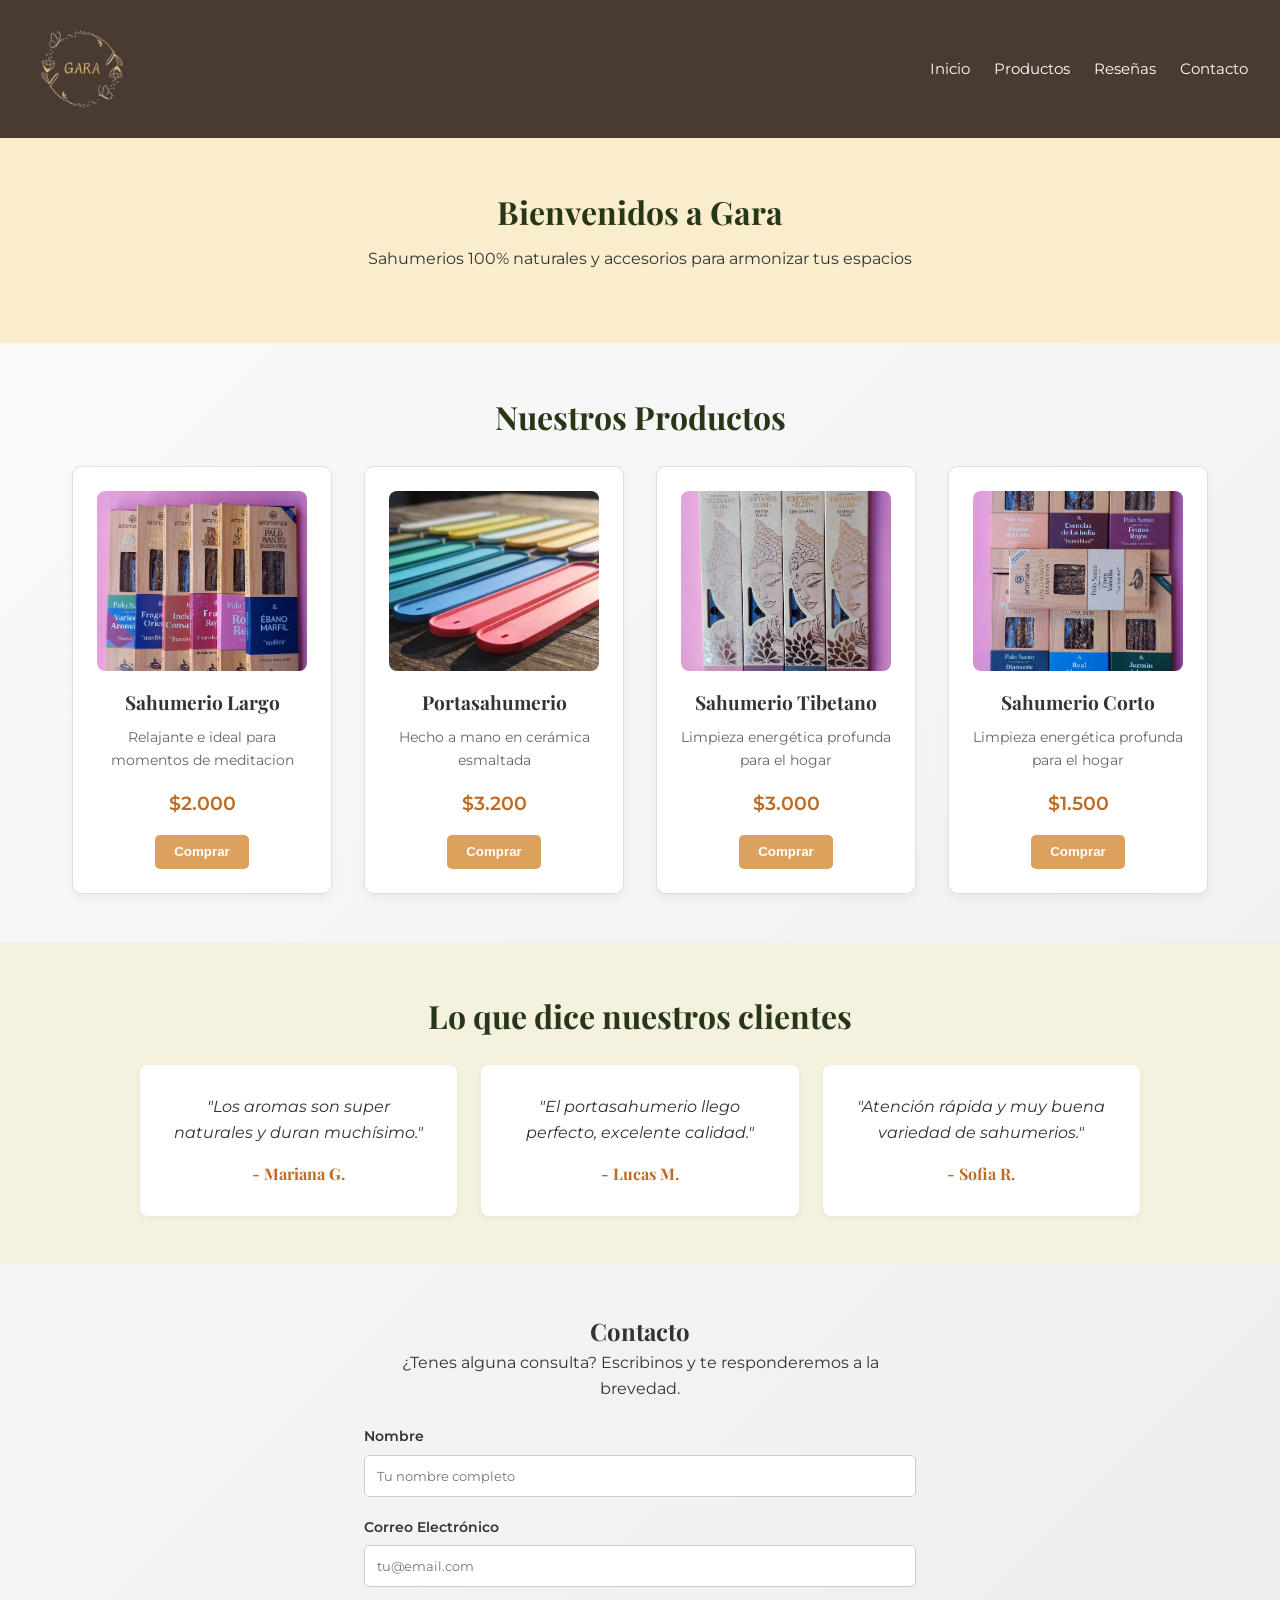
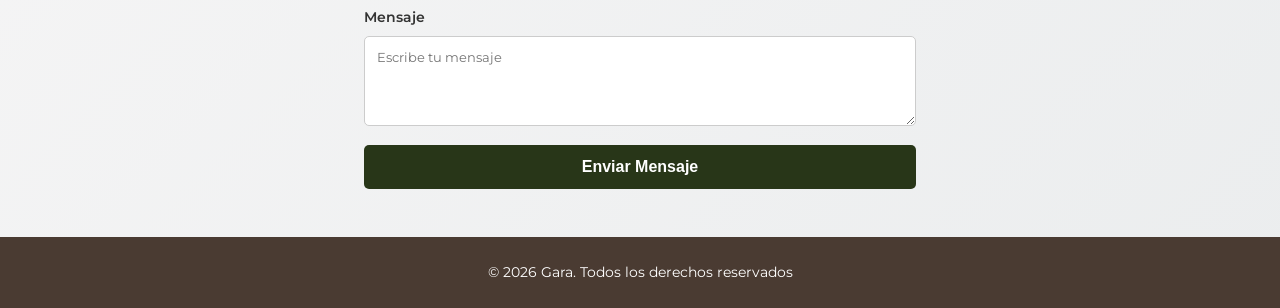
<file: index.html>
<!DOCTYPE html>
<html lang="es">
<head>
    <meta charset="UTF-8">
    <meta name="viewport" content="width=device-width, initial-scale=1.0">
    <title>Gara - Sahumerios Artesanales</title>
    <link rel="preconnect" href="https://fonts.googleapis.com">
    <link rel="preconnect" href="https://fonts.gstatic.com" crossorigin>
    <link href="https://fonts.googleapis.com/css2?family=Montserrat:ital,wght@0,100..900;1,100..900&family=Playfair+Display:ital,wght@0,400..900;1,400..900&display=swap" rel="stylesheet">
    <link rel="stylesheet" href="style.css">
</head>
<body>
    <header>
        <img src="/Multimedia/Logo Gara.png" alt="Logo Gara" width="100px" height="100px">
        
        <nav>
            <ul>
                <li><a href="#inicio">Inicio</a></li>
                <li><a href="/productos.html" target="_blank" rel="noopener noreferrer">Productos</a></li>
                <li><a href="#resenas">Reseñas</a></li>
                <li><a href="#contacto">Contacto</a></li>
            </ul>
        </nav>
    </header>

    <main>
        <section id="inicio">
            <h2>Bienvenidos a Gara</h2>
            <p>Sahumerios 100% naturales y accesorios para armonizar tus espacios</p>

            <div class="video-container">
                <!-- <iframe width="236" height="420" src="/Multimedia/PortaSahumerio_VideoManito.mp4" title="Video explicativo" frameborder="0" allowfullscreen></iframe> -->
            </div>
        </section>

        <section id="productos" class="productos-section">
            <h2>Nuestros Productos</h2>
            <div class="productos-container">

                <article class="card">
                    <img src="/Multimedia/Sahumerio_Largo.jpg" alt="Sahumerio Largo">
                    <h3>Sahumerio Largo</h3>
                    <p>Relajante e ideal para momentos de meditacion</p>
                    <span class="precio">$2.000</span>
                    <button class="btn">Comprar</button>
                </article>

                <article class="card">
                    <img src="/Multimedia/PortaSahumerio_Sol.JPG" alt="Portasahumerio">
                    <h3>Portasahumerio</h3>
                    <p>Hecho a mano en cerámica esmaltada</p>
                    <span class="precio">$3.200</span>
                    <button class="btn">Comprar</button>
                </article>

                <article class="card">
                    <img src="/Multimedia/Sahumerio_Tibet.jpg" alt="Sahumerio Tibetano">
                    <h3>Sahumerio Tibetano</h3>
                    <p>Limpieza energética profunda para el hogar</p>
                    <span class="precio">$3.000</span>
                    <button class="btn">Comprar</button>
                </article>

                <article class="card">
                    <img src="/Multimedia/Sahumerio_Corto.jpg" alt="Sahumerio Corto">
                    <h3>Sahumerio Corto</h3>
                    <p>Limpieza energética profunda para el hogar</p>
                    <span class="precio">$1.500</span>
                    <button class="btn">Comprar</button>
                </article>

            </div>
        </section>
        
        <section id="resenas" class="resenas-section">
            <h2>Lo que dice nuestros clientes</h2>
            <div class="resenas-grid">

                <article class="resena-card">
                    <p>"Los aromas son super naturales y duran muchísimo."</p>
                    <h4>- Mariana G.</h4>
                </article>

                <article class="resena-card">
                    <p>"El portasahumerio llego perfecto, excelente calidad."</p>
                    <h4>- Lucas M.</h4>
                </article>

                <article class="resena-card">
                    <p>"Atención rápida y muy buena variedad de sahumerios."</p>
                    <h4>- Sofia R.</h4>
                </article>
            </div>
        </section>

        <section id="contacto" class="contacto-section">
            <h2>Contacto</h2>
            <p>¿Tenes alguna consulta? Escribinos y te responderemos a la brevedad.</p>
            <form action="https://formspree.io/f/xnparwqz" method="POST" class="contacto-form">

                <div class="form-group">
                    <label for="nombre">Nombre</label>
                    <input type="text" id="nombre" name="nombre" required placeholder="Tu nombre completo">
                </div>

                <div class="form-group">
                    <label for="email">Correo Electrónico</label>
                    <input type="email" id="email" name="email" required placeholder="tu@email.com" autocomplete="email">
                </div>

                <div class="form-group">
                    <label for="mensaje">Mensaje</label>
                    <textarea id="mensaje" name="mensaje" rows="4" required placeholder="Escribe tu mensaje"></textarea>
                </div>

                <button type="submit" class="btn-submit">Enviar Mensaje</button>
            </form>
        </section>
    </main>

    <footer>
        <p>&copy; 2026 Gara. Todos los derechos reservados</p>
    </footer>
    
</body>
</html>
</file>
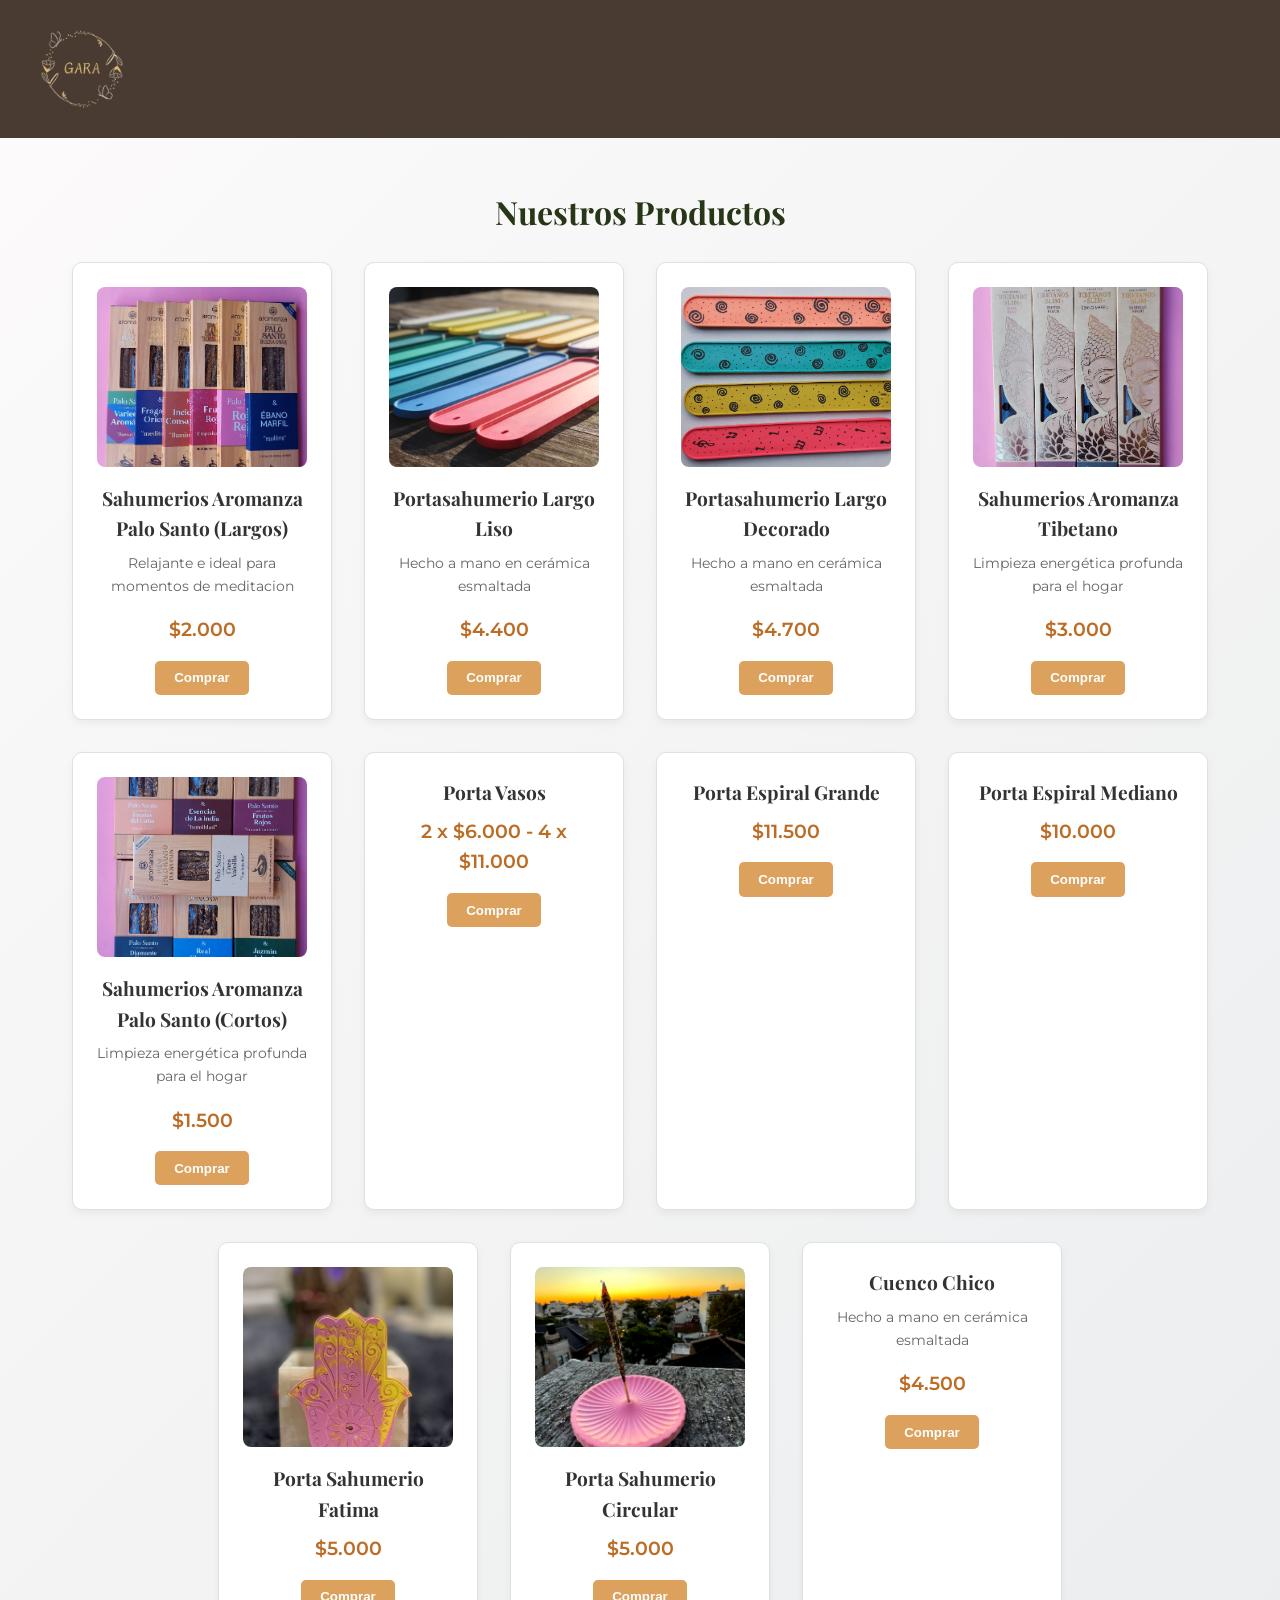
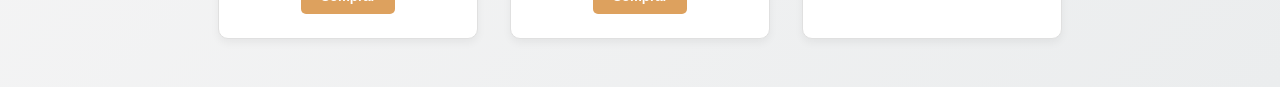
<file: productos.html>
<!DOCTYPE html>
<html lang="en">
<head>
    <meta charset="UTF-8">
    <meta name="viewport" content="width=device-width, initial-scale=1.0">
    <title>Gara - Sahumerios Artesanales</title>
    <link rel="preconnect" href="https://fonts.googleapis.com">
    <link rel="preconnect" href="https://fonts.gstatic.com" crossorigin>
    <link href="https://fonts.googleapis.com/css2?family=Montserrat:ital,wght@0,100..900;1,100..900&family=Playfair+Display:ital,wght@0,400..900;1,400..900&display=swap" rel="stylesheet">
    <link rel="stylesheet" href="style.css">
</head>
<body>
    <header>
        <img src="/Multimedia/Logo Gara.png" alt="Logo Gara" width="100px" height="100px">
    </header>
    <section id="productos" class="productos-section">
            <h2>Nuestros Productos</h2>
            <div class="productos-container">

                <article class="card">
                    <img src="/Multimedia/Sahumerio_Largo.jpg" alt="Sahumerio Largo">
                    <h3>Sahumerios Aromanza Palo Santo (Largos)</h3>
                    <p>Relajante e ideal para momentos de meditacion</p>
                    <span class="precio">$2.000</span>
                    <button class="btn">Comprar</button>    
                </article>

                <article class="card">
                    <img src="/Multimedia/PortaSahumerio_Sol.JPG" alt="Portasahumerio">
                    <h3>Portasahumerio Largo Liso</h3>
                    <p>Hecho a mano en cerámica esmaltada</p>
                    <span class="precio">$4.400</span>
                    <button class="btn">Comprar</button>
                </article>

                <article class="card">
                    <img src="/Multimedia/PortaSahumerio_Decorados.JPG" alt="Portasahumerio">
                    <h3>Portasahumerio Largo Decorado</h3>
                    <p>Hecho a mano en cerámica esmaltada</p>
                    <span class="precio">$4.700</span>
                    <button class="btn">Comprar</button>
                </article>

                <article class="card">
                    <img src="/Multimedia/Sahumerio_Tibet.jpg" alt="Sahumerio Tibetano">
                    <h3>Sahumerios Aromanza Tibetano</h3>
                    <p>Limpieza energética profunda para el hogar</p>
                    <span class="precio">$3.000</span>
                    <button class="btn">Comprar</button>
                </article>

                <article class="card">
                    <img src="/Multimedia/Sahumerio_Corto.jpg" alt="Sahumerio Corto">
                    <h3>Sahumerios Aromanza Palo Santo (Cortos)</h3>
                    <p>Limpieza energética profunda para el hogar</p>
                    <span class="precio">$1.500</span>
                    <button class="btn">Comprar</button>
                </article>

                <article class="card">
                    <!-- <img src="/Multimedia/Sahumerio_Corto.jpg" alt="Sahumerio Corto"> -->
                    <h3>Porta Vasos</h3>
                    <!-- <p>Limpieza energética profunda para el hogar</p> -->
                    <span class="precio">2 x $6.000 - 4 x $11.000</span>
                    <button class="btn">Comprar</button>
                </article>

                <article class="card">
                    <!-- <img src="/Multimedia/Sahumerio_Corto.jpg" alt="Sahumerio Corto"> -->
                    <h3>Porta Espiral Grande</h3>
                    <!-- <p>Limpieza energética profunda para el hogar</p> -->
                    <span class="precio">$11.500</span>
                    <button class="btn">Comprar</button>
                </article>

                <article class="card">
                    <!-- <img src="/Multimedia/Sahumerio_Corto.jpg" alt="Sahumerio Corto"> -->
                    <h3>Porta Espiral Mediano</h3>
                    <!-- <p>Limpieza energética profunda para el hogar</p> -->
                    <span class="precio">$10.000</span>
                    <button class="btn">Comprar</button>
                </article>

                <article class="card">
                    <img src="/Multimedia/PortaSahumerio_Fatima.jpg" alt="Sahumerio Corto">
                    <h3>Porta Sahumerio Fatima</h3>
                    <!-- <p>Limpieza energética profunda para el hogar</p> -->
                    <span class="precio">$5.000</span>
                    <button class="btn">Comprar</button>
                </article>

                <article class="card">
                    <img src="/Multimedia/PortaSahumerio_Circular.JPG" alt="Sahumerio Corto">
                    <h3>Porta Sahumerio Circular</h3>
                    <!-- <p>Limpieza energética profunda para el hogar</p> -->
                    <span class="precio">$5.000</span>
                    <button class="btn">Comprar</button>
                </article>

                <article class="card">
                    <!-- <img src="/Multimedia/PortaSahumerio_Sol.JPG" alt="Portasahumerio"> -->
                    <h3>Cuenco Chico</h3>
                    <p>Hecho a mano en cerámica esmaltada</p>
                    <span class="precio">$4.500</span>
                    <button class="btn">Comprar</button>
                </article>

                

            </div>
        </section>
</body>
</html>
</file>
<file: style.css>
/* ==========================================
   1. RESET BÁSICO Y VARIABLES DE ESTILO
   ========================================== */
* {
    margin: 0;
    padding: 0;
    box-sizing: border-box;
}

body {
    /* Google Fonts: Montserrat para el texto general */
    font-family: 'Montserrat', sans-serif;
    color: #333333;
    line-height: 1.6;
    
    /* Propiedad de background con degradado suave (Consigna 3) */
    background: linear-gradient(135deg, #fdfbfb 0%, #ebedee 100%);
}

h1, h2, h3, h4 {
    /* Google Fonts: Playfair Display para títulos */
    font-family: 'Playfair Display', serif;
}

/* ==========================================
   2. HEADER Y LISTA DE NAVEGACIÓN
   ========================================== */
header {
    background-color: #4a3b32;
    color: #ffffff;
    display: flex;
    justify-content: space-between;
    align-items: center;
    padding: 1.2rem 2rem;
}

.logo h1 {
    font-size: 1.8rem;
    color: #f4f1de;
}

/* Lista desordenada para navegación interna */
nav ul {
    display: flex;
    list-style: none;
    gap: 1.5rem;
}

nav a {
    color: #ffffff;
    text-decoration: none;
    font-weight: 400;
    font-size: 0.95rem;
    transition: color 0.3s ease;
}

nav a:hover {
    color: #dda15e;
}

/* ==========================================
   3. SECCIÓN HERO Y MULTIMEDIA 
   ========================================== */
#inicio {
    text-align: center;
    padding: 3rem 1rem;
    background-color: #faedcd;
}

#inicio h2 {
    font-size: 2rem;
    margin-bottom: 0.5rem;
    color: #283618;
}

.video-container {
    margin-top: 1.5rem;
}

.video-container iframe {
    max-width: 100%;
    border-radius: 8px;
    box-shadow: 0 4px 10px rgba(0, 0, 0, 0.15);
}

/* ==========================================
   4. SECCIÓN PRODUCTOS CON FLEXBOX
   ========================================== */
.productos-section {
    padding: 3rem 1.5rem;
    text-align: center;
}

.productos-section h2 {
    font-size: 2rem;
    margin-bottom: 1.5rem;
    color: #283618;
}

/* Contenedor Flexbox para organizar las tarjetas de productos */
.productos-container {
    display: flex;
    flex-wrap: wrap;
    justify-content: center;
    gap: 2rem;
}

.card {
    background-color: #ffffff;
    border: 1px solid #e0e0e0;
    border-radius: 10px;
    width: 260px;
    padding: 1.5rem;
    box-shadow: 0 4px 8px rgba(0, 0, 0, 0.05);
    display: flex;
    flex-direction: column;
    align-items: center;
    transition: transform 0.3s ease;
}

.card:hover {
    transform: translateY(-5px);
}

.card img {
    width: 100%;
    height: 180px;
    object-fit: cover;
    border-radius: 8px;
    margin-bottom: 1rem;
}

.card h3 {
    font-size: 1.2rem;
    margin-bottom: 0.5rem;
}

.card p {
    font-size: 0.9rem;
    color: #666;
    margin-bottom: 1rem;
}

.precio {
    font-weight: 600;
    font-size: 1.2rem;
    color: #bc6c25;
    margin-bottom: 1rem;
}

.btn {
    background-color: #dda15e;
    color: #ffffff;
    border: none;
    padding: 0.6rem 1.2rem;
    border-radius: 5px;
    cursor: pointer;
    font-weight: 600;
    transition: background-color 0.3s ease;
}

.btn:hover {
    background-color: #bc6c25;
}

/* ==========================================
   5. SECCIÓN RESEÑAS CON CSS GRID
   ========================================== */
.resenas-section {
    background-color: #f4f1de;
    padding: 3rem 1.5rem;
    text-align: center;
}

.resenas-section h2 {
    font-size: 2rem;
    margin-bottom: 1.5rem;
    color: #283618;
}

/* Contenedor Grid responsivo */
.resenas-grid {
    display: grid;
    grid-template-columns: repeat(auto-fit, minmax(260px, 1fr));
    gap: 1.5rem;
    max-width: 1000px;
    margin: 0 auto;
}

.resena-card {
    background-color: #ffffff;
    padding: 1.8rem;
    border-radius: 8px;
    box-shadow: 0 2px 6px rgba(0, 0, 0, 0.05);
    font-style: italic;
}

.resena-card h4 {
    margin-top: 1rem;
    font-style: normal;
    color: #bc6c25;
}

/* ==========================================
   6. SECCIÓN CONTACTO
   ========================================== */
.contacto-section {
    padding: 3rem 1.5rem;
    max-width: 600px;
    margin: 0 auto;
    text-align: center;
}

.contacto-form {
    display: flex;
    flex-direction: column;
    gap: 1.2rem;
    margin-top: 1.5rem;
    text-align: left;
}

.form-group {
    display: flex;
    flex-direction: column;
    gap: 0.4rem;
}

.form-group label {
    font-weight: 600;
    font-size: 0.9rem;
}

.form-group input, 
.form-group textarea {
    padding: 0.75rem;
    border: 1px solid #ccc;
    border-radius: 5px;
    font-family: inherit;
}

.btn-submit {
    background-color: #283618;
    color: #ffffff;
    padding: 0.8rem;
    border: none;
    border-radius: 5px;
    cursor: pointer;
    font-size: 1rem;
    font-weight: 600;
    transition: background-color 0.3s ease;
}

.btn-submit:hover {
    background-color: #3a4f23;
}

/* ==========================================
   7. FOOTER
   ========================================== */
footer {
    background-color: #4a3b32;
    color: #ffffff;
    text-align: center;
    padding: 1.5rem;
    font-size: 0.9rem;
}

/* ==========================================
   8. MEDIA QUERIES PARA ADAPTABILIDAD MOBILE
   ========================================== */
@media (max-width: 768px) {
    header {
        flex-direction: column;
        gap: 1rem;
    }

    nav ul {
        flex-direction: column;
        align-items: center;
        gap: 0.8rem;
    }

    .productos-container {
        flex-direction: column;
        align-items: center;
    }

    .card {
        width: 100%;
        max-width: 320px;
    }
}
</file>
